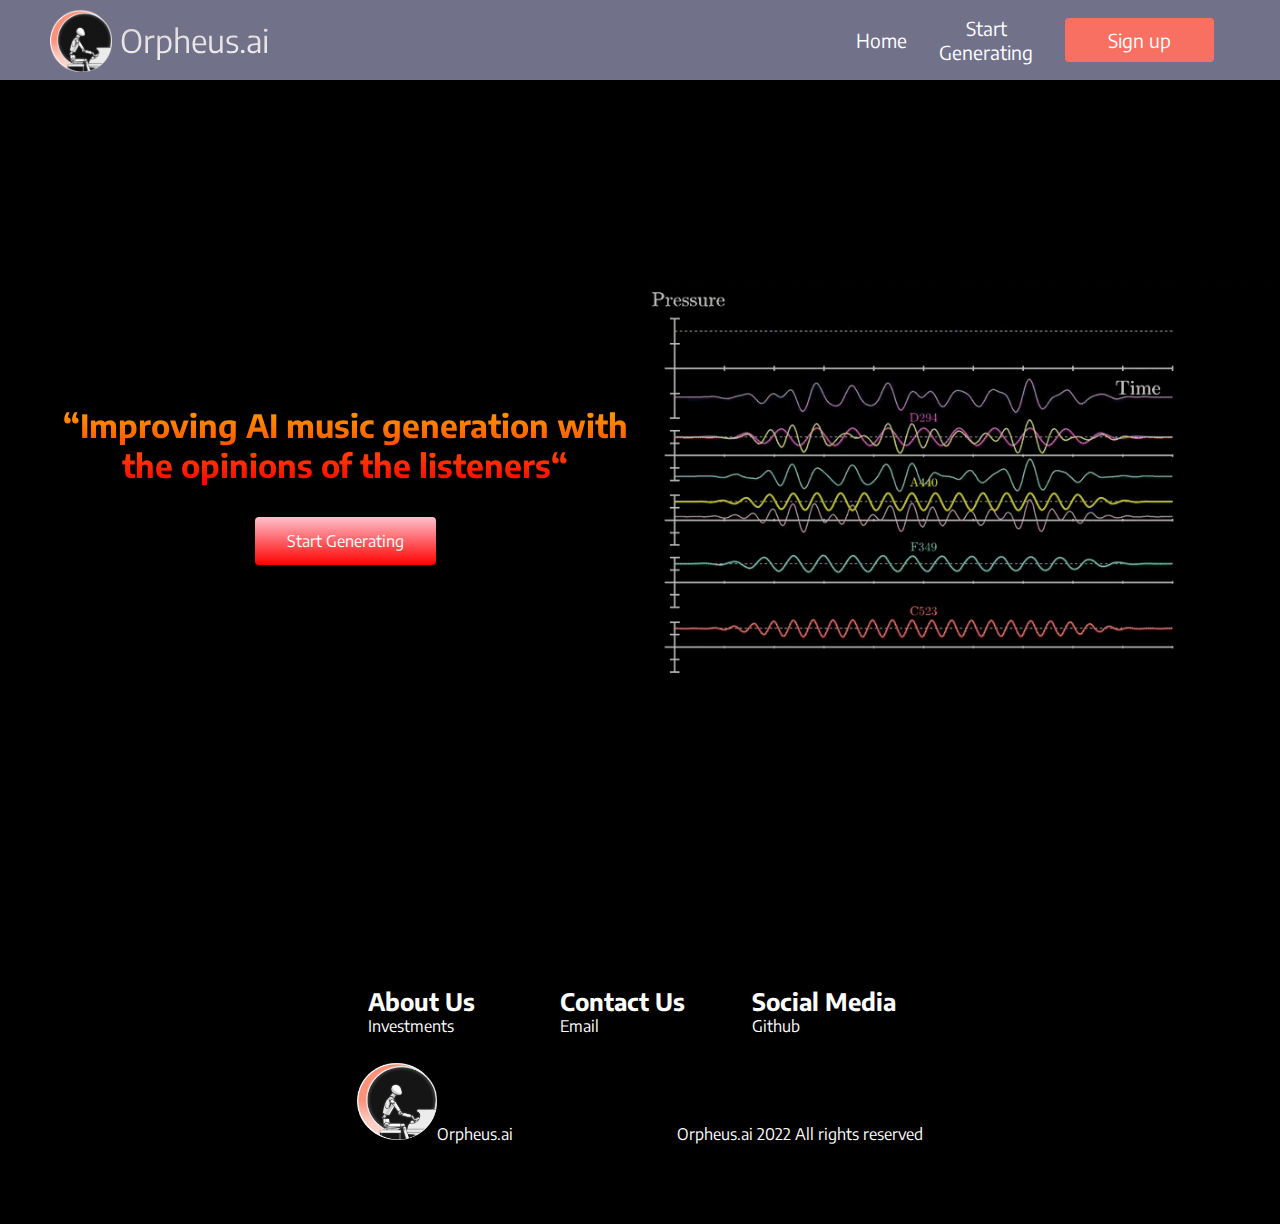
<file: index.html>
<!DOCTYPE html>
<html lang="en">
<head>
    <meta charset="UTF-8">
    <meta http-equiv="X-UA-Compatible" content="IE=edge">
    <meta name="viewport" content="width=device-width, initial-scale=1.0">
    <title>Document</title>
    <link rel="stylesheet" href="styles.css">
    <link href="https://fonts.googleapis.com/css2?family=Encode+Sans&display=swap" rel="stylesheet">
    <link rel="preconnect" href="https://fonts.googleapis.com"><link rel="preconnect" href="https://fonts.gstatic.com" crossorigin><link href="https://fonts.googleapis.com/css2?family=Encode+Sans:wght@400;700&display=swap" rel="stylesheet">

</head>
<body>
    
    <nav class="navbar">
        <div class="navbar__container">
            <a href="index.html" id="navbar__logo"> <img src="orph.png" alt="" id="orph__logo">   Orpheus.ai</a>
            <div class="navbar__toggle" id="mobile-menu">
                <span class="bar"></span>
                <span class="bar"></span>
                <span class="bar"></span>
            </div>
            <ul class="navbar__menu">
                <li class="navbar__item">
                    <a href="index.html" class="navbar__links">
                    Home
                    </a>
                </li>
                <li class="navbar__item">
                    <a href="generate.html" class="navbar__links">
                    Start Generating
                    </a>
                </li>
                <li class="navbar__btn">
                    <a href="/" class="button">
                    Sign up
                    </a>
                </li>
            </ul>
        </div>
    </nav>
    
    <!-- Hero Section-->
    <div class="main">
        <div class="main__container">
            <div class="main__content">
                <h1>“Improving AI music generation with the opinions of the listeners“</h1>
                <center><button class="main__btn"><a href="generate.html">Start Generating</a></button></center>
            </div>
            <div class="main__img--container">
                <img src="pic2.gif" alt="pic" id="main__img">
            </div>

        </div>
    </div>

<!-- Footer Section-->
<div class="footer__container">
    <div class="footer__links">
        <div class="footer__link--wrapper">
            <div class="footer__link--items">
                <h2>About Us</h2>
                <a href="/">Investments</a>

            </div>
            <div class="footer__link--items">
                <h2>Contact Us</h2>
                <a href="/">Email</a>
                
            </div>
            <div class="footer__link--items">
                <h2>Social Media</h2>
                <a href="/">Github</a>
                
            </div>
        </div>
    </div>
    <div class="footer__logo">
        <p></p><img src="orph.png" alt="" height="80" width="80">Orpheus.ai &nbsp; &nbsp; &nbsp; &nbsp; &nbsp; &nbsp; &nbsp; &nbsp; &nbsp; &nbsp; &nbsp; &nbsp; &nbsp; &nbsp; &nbsp; &nbsp; &nbsp; &nbsp; &nbsp; &nbsp;  Orpheus.ai 2022 All rights reserved</p>
    </div>
</div>


</body>
</html>
</file>
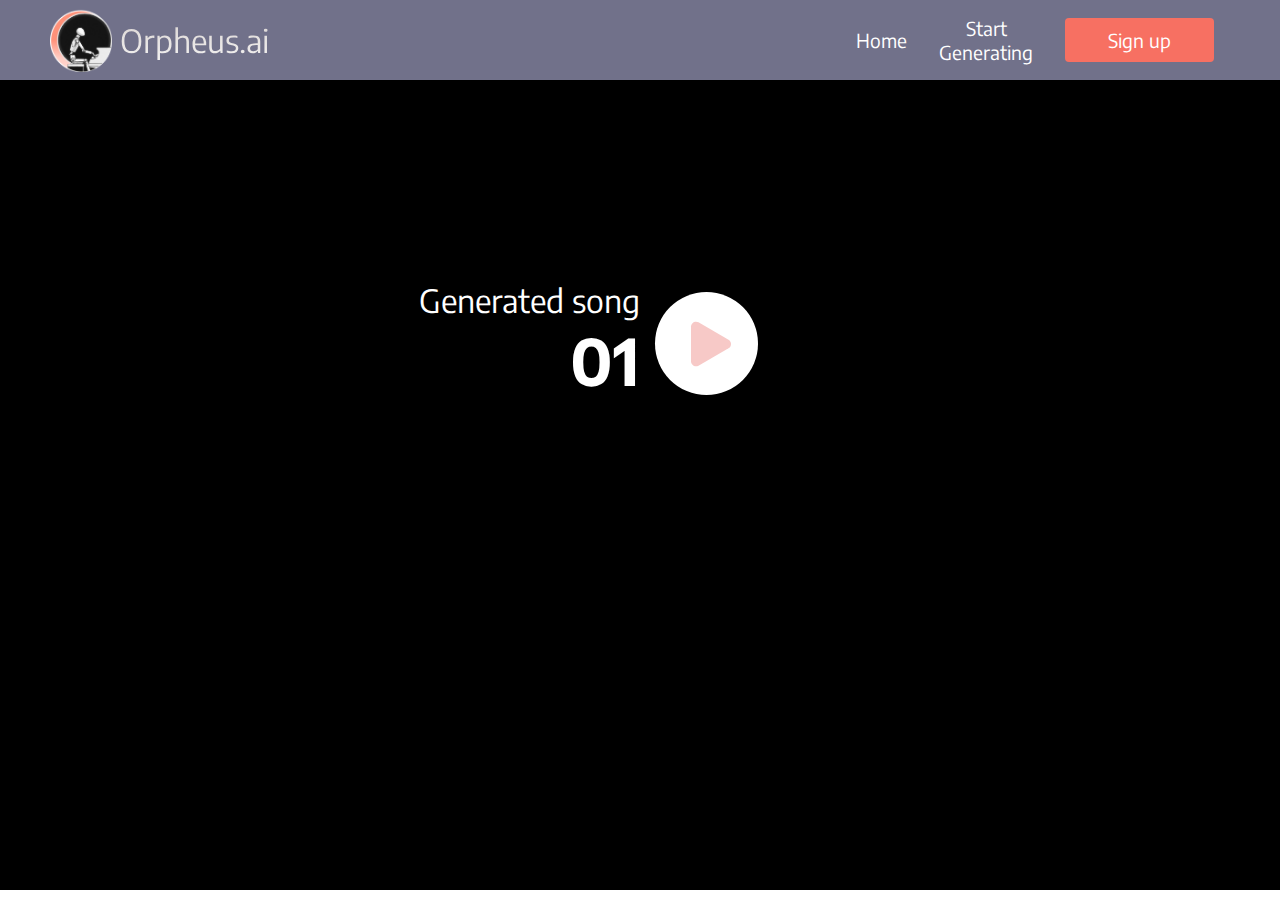
<file: player.html>
<!DOCTYPE html>
<html lang="en">
<head>
    <meta charset="UTF-8">
    <meta http-equiv="X-UA-Compatible" content="IE=edge">
    <meta name="viewport" content="width=device-width, initial-scale=1.0">
    <title>Document</title>
    <link rel="stylesheet" href="player_styles.css">
    <link href="https://fonts.googleapis.com/css2?family=Encode+Sans&display=swap" rel="stylesheet">
    <link rel="preconnect" href="https://fonts.googleapis.com"><link rel="preconnect" href="https://fonts.gstatic.com" crossorigin><link href="https://fonts.googleapis.com/css2?family=Encode+Sans:wght@400;700&display=swap" rel="stylesheet">

</head>
<body>
    <nav class="navbar">
        <div class="navbar__container">
            <a href="index.html" id="navbar__logo"> <img src="orph.png" alt="" id="orph__logo">   Orpheus.ai</a>
            <div class="navbar__toggle" id="mobile-menu">
                <span class="bar"></span>
                <span class="bar"></span>
                <span class="bar"></span>
            </div>
            <ul class="navbar__menu">
                <li class="navbar__item">
                    <a href="index.html" class="navbar__links">
                    Home
                    </a>
                </li>
                <li class="navbar__item">
                    <a href="generate.html" class="navbar__links">
                    Start Generating
                    </a>
                </li>
                <li class="navbar__btn">
                    <a href="/" class="button">
                    Sign up
                    </a>
                </li>
            </ul>
        </div>
    </nav>

    <!--Play button-->
    <div class="main">
        <div class="main__container">
            <div class="main__content">
                <p>Generated song <br> <h1>01</h1></p>
            </div>
                <div class="play__button">
                    <img src="play.png" alt="" id="play">
                </div>
            
        </div>
    </div>

    <audio src="nvg.mp3" id="song">

    </audio>
    
    <script>
        var mySong=document.getElementById("song");
        var icon= document.getElementById("play");

        icon.onclick= function(){
            if(mySong.paused){
                mySong.play();
                icon.src="pause.png";
            }else{
                mySong.pause();
                icon.src="play.png";
            }
        }
    </script>






</body>
</html>
</file>
<file: styles.css>
* {
    box-sizing: border-box;
    margin: 0;
    padding: 0;
    
    font-family: 'Encode Sans', sans-serif;
  }
  
  .navbar {
    background: rgb(113, 113, 138);
    height: 80px;
    display: flex;
    justify-content: center;
    align-items: center;
    font-size: 1.2rem;
    position: sticky;
    top: 0;
    z-index: 999;
  }
  
  .navbar__container {
    display: flex;
    justify-content: space-between;
    height: 80px;
    z-index: 1;
    width: 100%;
    max-width: 1300px;
    margin-right: auto;
    margin-left: auto;
    padding-right: 50px;
    padding-left: 50px;
  }
  
  #navbar__logo {
    background-color: white;
    background-image: linear-gradient(to top, white 0%, #cdc6c4 100%);
    background-size: 100%;
    -webkit-background-clip: text;
    -moz-background-clip: text;
    -webkit-text-fill-color: transparent;
    -moz-text-fill-color: transparent;
    display: flex;
    align-items: center;
    cursor: pointer;
    text-decoration: none;
    font-size: 2rem;
    font-family: 'Encode Sans', sans-serif;;
  }

  #orph__logo{
    height: 80%;
    width: 80%;
    margin-right: 0.5rem;
  }
  
  .fa-gem {
    margin-right: 0.5rem;
  }
  
  .navbar__menu {
    display: flex;
    align-items: center;
    list-style: none;
    text-align: center;
  }
  
  .navbar__item {
    height: 80px;
  }
  
  .navbar__links {
    color: #fff;
    display: flex;
    align-items: center;
    justify-content: center;
    text-decoration: none;
    padding: 0 1rem;
    height: 100%;
  }

.navbar__btn {
    display: flex;
    justify-content: center;
    align-items: center;
    padding: 0 1rem;
    width: 100%;
  }
  
  .button {
    display: flex;
    justify-content: center;
    align-items: center;
    text-decoration: none;
    padding: 10px 20px;
    height: 100%;
    width: 100%;
    border: none;
    outline: none;
    border-radius: 4px;
    background: #f77062;
    color: #fff;
  }
  
  .button:hover {
    background: #4837ff;
    transition: all 0.3s ease;
  }
  
  .navbar__links:hover {
    color: #f77062;
    transition: all 0.3s ease;
  }
  
  @media screen and (max-width: 960px) {
    .navbar__container {
      display: flex;
      justify-content: space-between;
      height: 80px;
      z-index: 1;
      width: 100%;
      max-width: 1300px;
      padding: 0;
    }
  
    .navbar__menu {
      display: grid;
      grid-template-columns: auto;
      margin: 0;
      width: 100%;
      position: absolute;
      top: -1000px;
      opacity: 1;
      transition: all 0.5s ease;
      height: 50vh;
      z-index: -1;
    }
  
    .navbar__menu.active {
      background: #131313;
      top: 100%;
      opacity: 1;
      transition: all 0.5s ease;
      z-index: 99;
      height: 50vh;
      font-size: 1.6rem;
    }
  
    #navbar__logo {
      padding-left: 25px;
    }
  
    .navbar__toggle .bar {
      width: 25px;
      height: 3px;
      margin: 5px auto;
      transition: all 0.3s ease-in-out;
      background: #fff;
    }
  
    .navbar__item {
      width: 100%;
    }
  
    .navbar__links {
      text-align: center;
      padding: 2rem;
      width: 100%;
      display: table;
    }
  
    .navbar__btn {
      padding-bottom: 2rem;
    }
  
    .button {
      display: flex;
      justify-content: center;
      align-items: center;
      width: 80%;
      height: 80px;
      margin: 0;
    }
  
    #mobile-menu {
      position: absolute;
      top: 20%;
      right: 5%;
      transform: translate(5%, 20%);
    }
  
    .navbar__toggle .bar {
      display: block;
      cursor: pointer;
    }
  
    #mobile-menu.is-active .bar:nth-child(2) {
      opacity: 0;
    }
  
    #mobile-menu.is-active .bar:nth-child(1) {
      transform: translateY(8px) rotate(45deg);
    }
  
    #mobile-menu.is-active .bar:nth-child(3) {
      transform: translateY(-8px) rotate(-45deg);
    }
  }

/* Hero Section CSS*/
.main{
    background-color: black;

}

.main__container{
    display: grid;
    grid-template-columns: 1fr 1fr ;
    align-items: center;
    justify-self: center;
    margin: 0 auto;
    height: 90vh;
    background-color: black;
    z-index: 1;
    width: 100%;
    max-width: 1300px;
    padding: 0 50px;
}

.main__content h1{
    font-size: 2rem;
    background-color: red;
    background-image: linear-gradient(to top,red 0%,orange 100%);
    background-size: 100%;
    -webkit-background-clip: text;
    -moz-background-clip: text;
    -webkit-text-fill-color:transparent;
    -moz-text-fill-color: transparent;
    text-align: center;
}



.main__btn{
    font-size: 1rem;
    background-image: linear-gradient(to top, red 0%,pink 100%);
    padding: 14px 32px;
    border: none;
    border-radius: 4px;
    color: white;
    margin-top: 2rem;
    cursor: pointer;
    position: relative;
    transition: all 0.35s;
    outline: none;
    
}

.main__btn a{
    position: relative;
    z-index: 2;
    color: white;
    text-decoration: none;
}

.main__btn:after {
    position: absolute;
    content: '';
    top: 0;
    left: 0;
    width: 0;
    height: 100%;
    background: #4837ff;
    transition: all 0.35s;
    border-radius: 4px;
}
  
  .main__btn:hover {
    color: #fff;
}
  
  .main__btn:hover:after {
    width: 100%;
}
  
  .main__img--container {
    text-align: center;
}

.main__img--container{
    text-align: center;
    
}

#main__img{
    height: 120%;
    width: 120%;
   
}

/* Footer */

.footer__container{
    background-color: black;
    padding: 5rem 0;
    display: flex;
    flex-direction: column;
    justify-content: center;
    align-items: center;

}

.footer__logo {
    color: white;
    align-items: center;
    cursor: pointer ;
    text-decoration: none;
    font-size: 1rem;

}



.footer__links{
    width: 100%;
    max-width: 1000px;
    display: flex;
    justify-content: center;
}

.footer__link--wrapper{
    display: flex;


}

.footer__link--items{
    display: flex;
    flex-direction: column;
    align-items: flex-start;
    margin: 16px;
    text-align: left;
    width: 160px;
    box-sizing: border-box;
}
.footer__link--items{
    margin-bottom: 16px;
}

.footer__link--items > h2{
    color:white;


}

.footer__link--items a{
    color: white;
    text-decoration: none;
    margin-bottom: 0.5rem;
}

.footer__link--items a:hover{
    color: #e9e9e9;
    transition: 0.3s ease-out;
}
</file>
<file: player_styles.css>
* {
box-sizing: border-box;
margin: 0;
padding: 0;

font-family: 'Encode Sans', sans-serif;
}

.navbar {
background: rgb(113, 113, 138);
height: 80px;
display: flex;
justify-content: center;
align-items: center;
font-size: 1.2rem;
position: sticky;
top: 0;
z-index: 999;
}

.navbar__container {
display: flex;
justify-content: space-between;
height: 80px;
z-index: 1;
width: 100%;
max-width: 1300px;
margin-right: auto;
margin-left: auto;
padding-right: 50px;
padding-left: 50px;
}

#navbar__logo {
background-color: white;
background-image: linear-gradient(to top, white 0%, #cdc6c4 100%);
background-size: 100%;
-webkit-background-clip: text;
-moz-background-clip: text;
-webkit-text-fill-color: transparent;
-moz-text-fill-color: transparent;
display: flex;
align-items: center;
cursor: pointer;
text-decoration: none;
font-size: 2rem;
font-family: 'Encode Sans', sans-serif;;
}

#orph__logo{
height: 80%;
width: 80%;
margin-right: 0.5rem;
}

.fa-gem {
margin-right: 0.5rem;
}

.navbar__menu {
display: flex;
align-items: center;
list-style: none;
text-align: center;
}

.navbar__item {
height: 80px;
}

.navbar__links {
color: #fff;
display: flex;
align-items: center;
justify-content: center;
text-decoration: none;
padding: 0 1rem;
height: 100%;
}

.navbar__btn {
display: flex;
justify-content: center;
align-items: center;
padding: 0 1rem;
width: 100%;
}

.button {
display: flex;
justify-content: center;
align-items: center;
text-decoration: none;
padding: 10px 20px;
height: 100%;
width: 100%;
border: none;
outline: none;
border-radius: 4px;
background: #f77062;
color: #fff;
}

.button:hover {
background: #4837ff;
transition: all 0.3s ease;
}

.navbar__links:hover {
color: #f77062;
transition: all 0.3s ease;
}
  
  @media screen and (max-width: 960px) {
    .navbar__container {
      display: flex;
      justify-content: space-between;
      height: 80px;
      z-index: 1;
      width: 100%;
      max-width: 1300px;
      padding: 0;
    }
  
    .navbar__menu {
      display: grid;
      grid-template-columns: auto;
      margin: 0;
      width: 100%;
      position: absolute;
      top: -1000px;
      opacity: 1;
      transition: all 0.5s ease;
      height: 50vh;
      z-index: -1;
    }
  
    .navbar__menu.active {
      background: #131313;
      top: 100%;
      opacity: 1;
      transition: all 0.5s ease;
      z-index: 99;
      height: 50vh;
      font-size: 1.6rem;
    }
  
    #navbar__logo {
      padding-left: 25px;
    }
  
    .navbar__toggle .bar {
      width: 25px;
      height: 3px;
      margin: 5px auto;
      transition: all 0.3s ease-in-out;
      background: #fff;
    }
  
    .navbar__item {
      width: 100%;
    }
  
    .navbar__links {
      text-align: center;
      padding: 2rem;
      width: 100%;
      display: table;
    }
  
    .navbar__btn {
      padding-bottom: 2rem;
    }
  
    .button {
      display: flex;
      justify-content: center;
      align-items: center;
      width: 80%;
      height: 80px;
      margin: 0;
    }
  
    #mobile-menu {
      position: absolute;
      top: 20%;
      right: 5%;
      transform: translate(5%, 20%);
    }
  
    .navbar__toggle .bar {
      display: block;
      cursor: pointer;
    }
  
    #mobile-menu.is-active .bar:nth-child(2) {
      opacity: 0;
    }
  
    #mobile-menu.is-active .bar:nth-child(1) {
      transform: translateY(8px) rotate(45deg);
    }
  
    #mobile-menu.is-active .bar:nth-child(3) {
      transform: translateY(-8px) rotate(-45deg);
    }
  }

.main{
    background-color: black;
}

.main__container{
    display: grid;
    grid-template-columns: 1fr 1fr ;
    align-items: left;
    justify-self: left;
    margin: 0 auto;
    background-color: black;
    z-index: 1;
    width: 100%;
    height: 90vh;
    max-width: 1300px;
    padding-top: 200px;
}

.main__content p{
    font-size: 2rem;
    color: white;
    text-align: right;
}

.main__content h1{
    font-size: 4rem;
    color: white;
    text-align: right;
}

#play{
    text-align: left;
    cursor: pointer;

}
</file>
